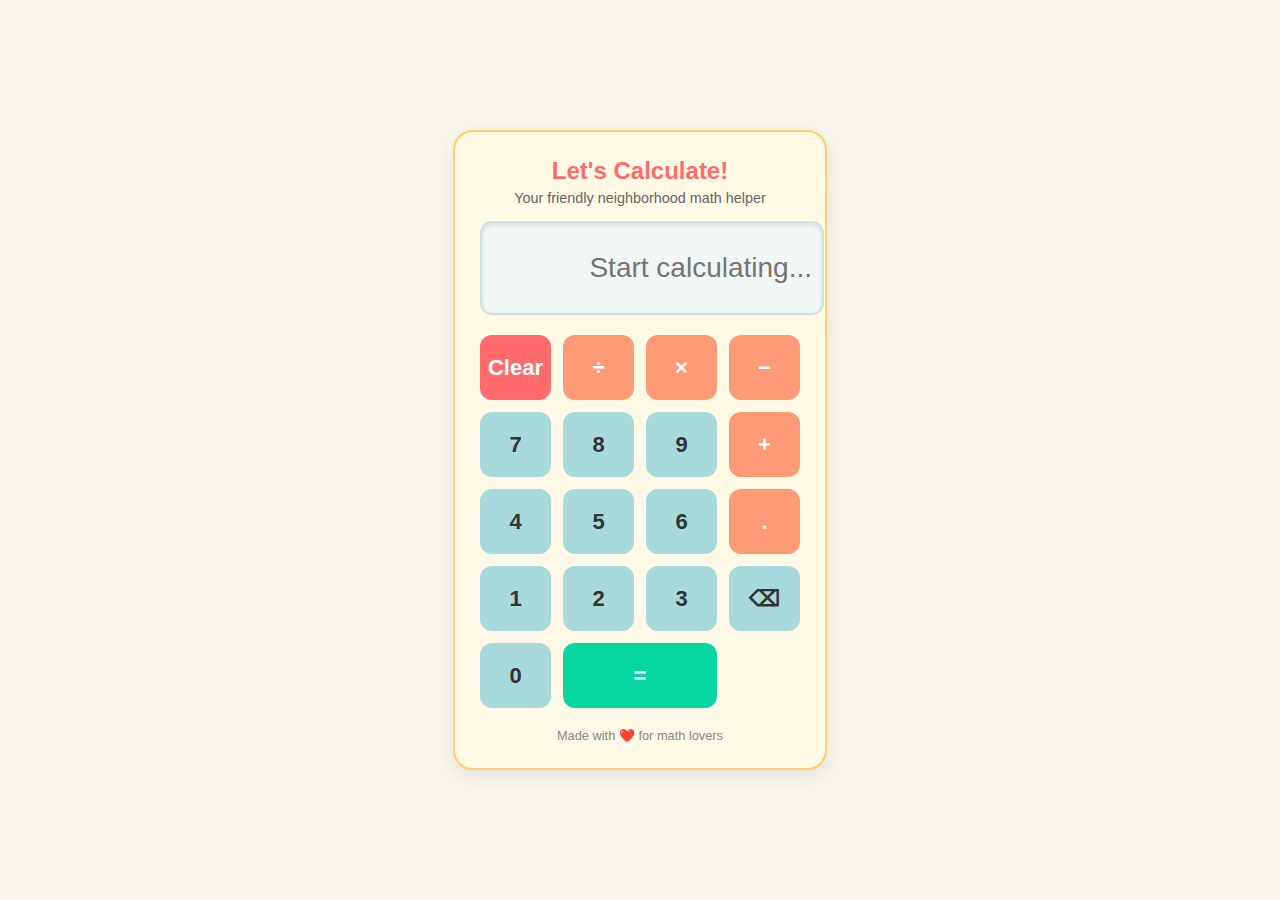
<file: calculator index.html>
<!DOCTYPE html>
<html lang="en">
<head>
  <meta charset="UTF-8">
  <meta name="viewport" content="width=device-width, initial-scale=1.0">
  <title>Friendly Math Helper</title>
  <style>
    body {
      font-family: 'Comic Sans MS', 'Segoe UI', sans-serif;
      background: #f9f7f0;
      display: flex;
      justify-content: center;
      align-items: center;
      height: 100vh;
      margin: 0;
    }

    .calculator {
      background: #fff9e6;
      padding: 25px;
      border-radius: 20px;
      box-shadow: 0 6px 20px rgba(0,0,0,0.1);
      width: 320px;
      border: 2px solid #ffd166;
    }

    .header {
      text-align: center;
      margin-bottom: 15px;
    }

    .header h2 {
      color: #ff6b6b;
      margin: 0;
      font-size: 1.5rem;
    }

    .header p {
      color: #666;
      margin: 5px 0 0;
      font-size: 0.9rem;
    }

    .display {
      width: 100%;
      height: 70px;
      background: #f0f7f4;
      color: #333;
      font-size: 28px;
      text-align: right;
      border: 2px solid #cce3de;
      border-radius: 12px;
      padding: 10px;
      margin-bottom: 20px;
      font-family: 'Segoe UI', Tahoma, Geneva, Verdana, sans-serif;
      box-shadow: inset 0 2px 5px rgba(0,0,0,0.1);
    }

    .buttons {
      display: grid;
      grid-template-columns: repeat(4, 1fr);
      gap: 12px;
    }

    button {
      height: 65px;
      font-size: 22px;
      border: none;
      border-radius: 12px;
      background: #ffd166;
      color: #333;
      cursor: pointer;
      transition: all 0.2s;
      font-weight: bold;
    }

    button:hover {
      transform: translateY(-2px);
      box-shadow: 0 4px 8px rgba(0,0,0,0.1);
    }

    button:active {
      transform: translateY(0);
    }

    .number {
      background: #a8dadc;
    }

    .operator {
      background: #ff9a76;
      color: white;
    }

    .equal {
      background: #06d6a0;
      color: white;
      grid-column: span 2;
    }

    .clear {
      background: #ff6b6b;
      color: white;
    }

    .delete {
      background: #a8dadc;
    }

    .footer {
      text-align: center;
      margin-top: 20px;
      font-size: 0.8rem;
      color: #888;
    }
  </style>
</head>
<body>

  <div class="calculator">
    <div class="header">
      <h2>Let's Calculate!</h2>
      <p>Your friendly neighborhood math helper</p>
    </div>
    
    <input type="text" class="display" id="display" disabled placeholder="Start calculating...">
    
    <div class="buttons">
      <button class="clear" onclick="clearDisplay()">Clear</button>
      <button class="operator" onclick="appendValue('/')">÷</button>
      <button class="operator" onclick="appendValue('*')">×</button>
      <button class="operator" onclick="appendValue('-')">−</button>

      <button class="number" onclick="appendValue('7')">7</button>
      <button class="number" onclick="appendValue('8')">8</button>
      <button class="number" onclick="appendValue('9')">9</button>
      <button class="operator" onclick="appendValue('+')">+</button>

      <button class="number" onclick="appendValue('4')">4</button>
      <button class="number" onclick="appendValue('5')">5</button>
      <button class="number" onclick="appendValue('6')">6</button>
      <button class="operator" onclick="appendValue('.')">.</button>

      <button class="number" onclick="appendValue('1')">1</button>
      <button class="number" onclick="appendValue('2')">2</button>
      <button class="number" onclick="appendValue('3')">3</button>
      <button class="delete" onclick="deleteLast()">⌫</button>

      <button class="number" onclick="appendValue('0')">0</button>
      <button class="equal" onclick="calculate()">=</button>
    </div>
    
    <div class="footer">
      Made with ❤️ for math lovers
    </div>
  </div>

  <script>
    const display = document.getElementById('display');
    let lastCalculation = '';

    // Add value to the display
    function appendValue(value) {
      if (display.value === "Start calculating..." || display.value === "Error") {
        display.value = '';
      }
      display.value += value;
    }

    // Clear the display
    function clearDisplay() {
      display.value = '';
      display.placeholder = "Start calculating...";
    }

    // Delete last character
    function deleteLast() {
      display.value = display.value.slice(0, -1);
      if (display.value === '') {
        display.placeholder = "Start calculating...";
      }
    }

    // Perform calculation with friendly error handling
    function calculate() {
      try {
        if (display.value === '') return;
        
        lastCalculation = display.value;
        const result = eval(display.value);
        
        // Show the calculation history briefly
        display.value = `${lastCalculation} = ${result}`;
        
        // After 2 seconds, show just the result
        setTimeout(() => {
          display.value = result;
        }, 2000);
        
      } catch {
        display.value = "Oops! Invalid math";
        setTimeout(clearDisplay, 1500);
      }
    }
  </script>

</body>
</html>
</file>
